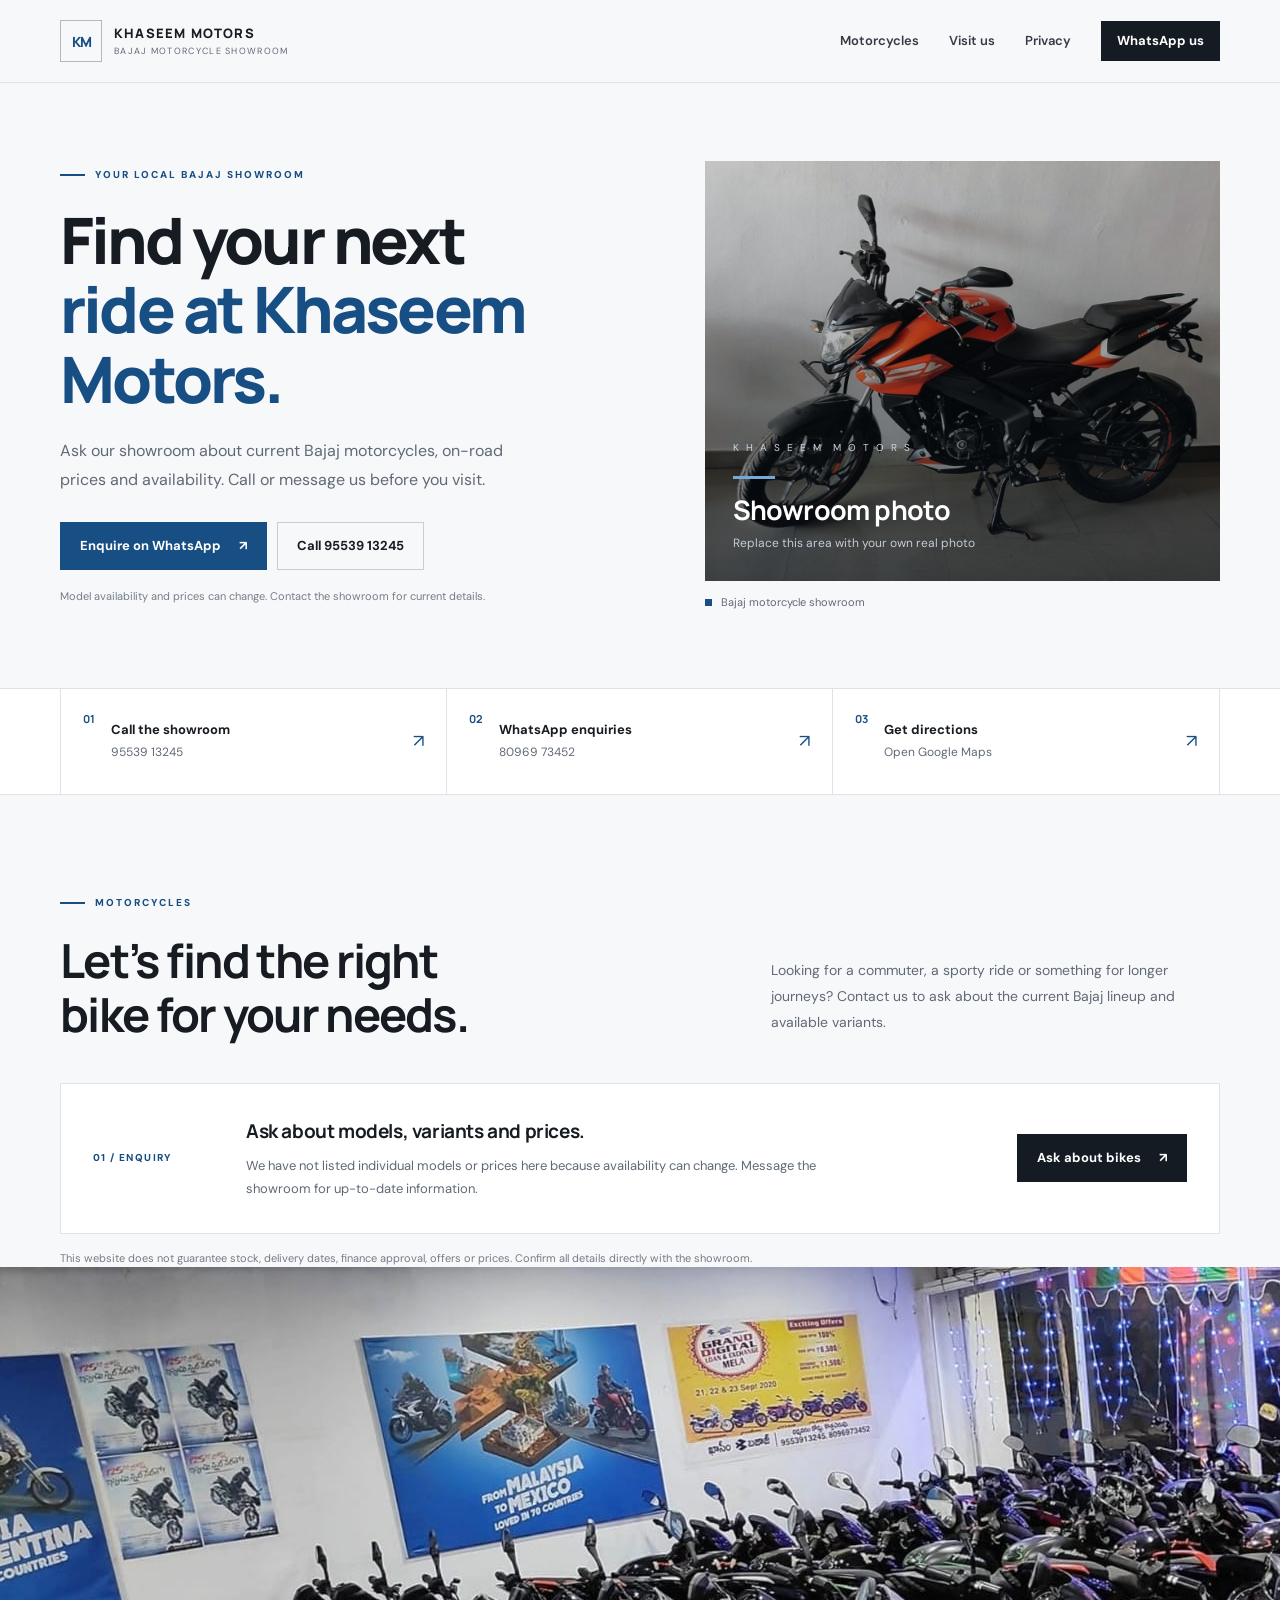
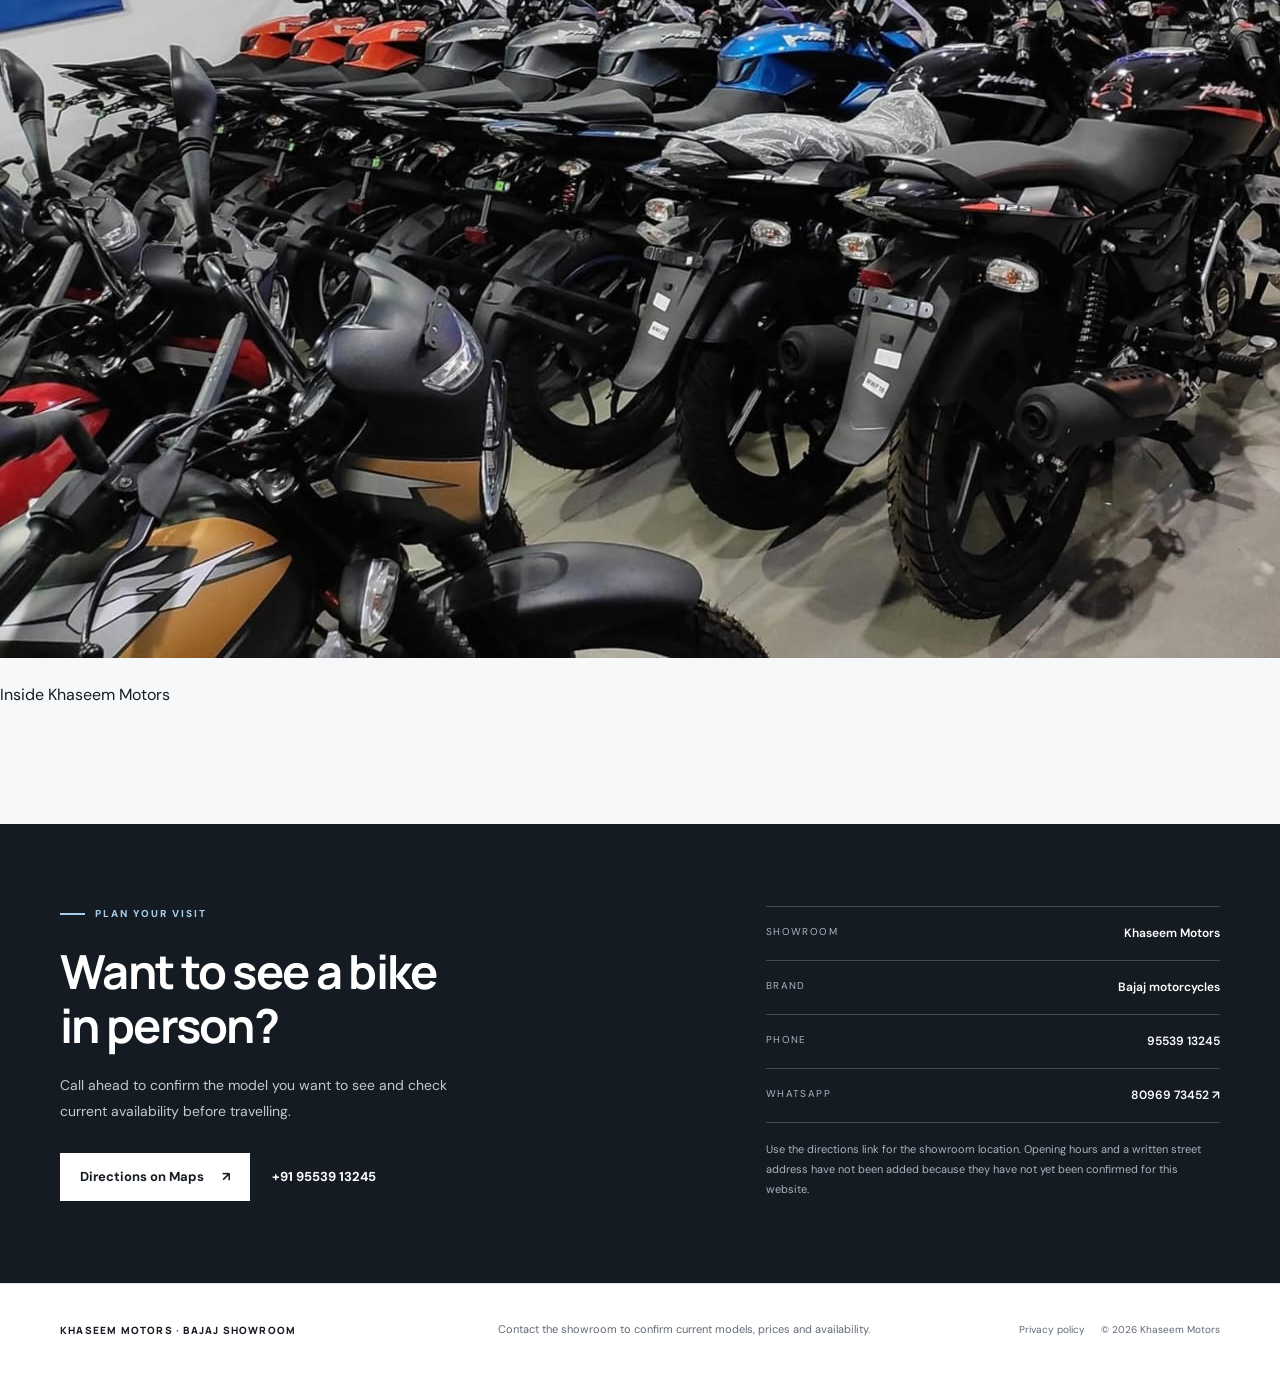
<file: khaseem_motors_website/index.html>
<!doctype html>
<html lang="en">
<head>
  <meta charset="utf-8">
  <meta name="viewport" content="width=device-width, initial-scale=1">
  <meta name="description" content="Contact Khaseem Motors, an authorized Bajaj motorcycle showroom. Ask about current models, prices and availability.">
  <meta name="theme-color" content="#f7f8fa">
  <title>Khaseem Motors | Bajaj Motorcycle Showroom</title>
  <link rel="stylesheet" href="styles.css">
  <script src="script.js" defer></script>
</head>
<body>
  <a class="skip-link" href="#main">Skip to content</a>

  <header class="site-header">
    <div class="container header-inner">
      <a class="brand" href="index.html" aria-label="Khaseem Motors home">
        <span class="brand-mark" aria-hidden="true">KM</span>
        <span class="brand-copy"><strong>KHASEEM MOTORS</strong><small>BAJAJ MOTORCYCLE SHOWROOM</small></span>
      </a>
      <button class="menu-toggle" type="button" aria-expanded="false" aria-controls="main-nav">
        <span class="menu-lines" aria-hidden="true"></span><span class="sr-only">Toggle navigation</span>
      </button>
      <nav id="main-nav" class="main-nav" aria-label="Main navigation">
        <a href="#motorcycles">Motorcycles</a>
        <a href="#visit">Visit us</a>
        <a href="privacy.html">Privacy</a>
        <a class="button button-small button-dark" href="https://wa.me/918096973452" target="_blank" rel="noopener noreferrer">WhatsApp us</a>
      </nav>
    </div>
  </header>

  <main id="main">
    <section class="hero">
      <div class="container hero-grid">
        <div class="hero-copy">
          <p class="eyebrow"><span class="eyebrow-line"></span> YOUR LOCAL BAJAJ SHOWROOM</p>
          <h1>Find your next<br><span>ride at Khaseem Motors.</span></h1>
          <p class="hero-description">Ask our showroom about current Bajaj motorcycles, on-road prices and availability. Call or message us before you visit.</p>
          <div class="hero-actions">
            <a class="button button-blue" href="https://wa.me/918096973452" target="_blank" rel="noopener noreferrer">Enquire on WhatsApp <span aria-hidden="true">↗</span></a>
            <a class="button button-outline" href="tel:9553913245">Call 95539 13245</a>
          </div>
          <p class="small-note">Model availability and prices can change. Contact the showroom for current details.</p>
        </div>
        <div class="hero-visual" aria-label="Motorcycle photo area">
          <!-- Add a real, authorized photo of your showroom or a Bajaj motorcycle:
               save it as images/showroom.jpg, then replace the background in styles.css.
               Do not use a photo unless you have permission to publish it. -->
          <div class="photo-placeholder">
            <span class="photo-kicker">K H A S E E M&nbsp; M O T O R S</span>
            <div class="photo-rule"></div>
            <p>Showroom photo</p>
            <small>Replace this area with your own real photo</small>
          </div>
          <div class="visual-caption"><span class="caption-dot"></span> Bajaj motorcycle showroom</div>
        </div>
      </div>
    </section>

    <section class="contact-strip" aria-label="Contact options">
      <div class="container contact-strip-grid">
        <a class="contact-item" href="tel:9553913245">
          <span class="contact-number">01</span><span><strong>Call the showroom</strong><small>95539 13245</small></span><span class="arrow" aria-hidden="true">↗</span>
        </a>
        <a class="contact-item" href="https://wa.me/918096973452" target="_blank" rel="noopener noreferrer">
          <span class="contact-number">02</span><span><strong>WhatsApp enquiries</strong><small>80969 73452</small></span><span class="arrow" aria-hidden="true">↗</span>
        </a>
        <a class="contact-item" href="https://maps.app.goo.gl/PDJk1Nuf4zFkVYTs8" target="_blank" rel="noopener noreferrer">
          <span class="contact-number">03</span><span><strong>Get directions</strong><small>Open Google Maps</small></span><span class="arrow" aria-hidden="true">↗</span>
        </a>
      </div>
    </section>

    <section id="motorcycles" class="section motorcycles-section">
      <div class="container">
        <div class="section-heading">
          <div>
            <p class="eyebrow"><span class="eyebrow-line"></span> MOTORCYCLES</p>
            <h2>Let’s find the right<br>bike for your needs.</h2>
          </div>
          <p class="section-intro">Looking for a commuter, a sporty ride or something for longer journeys? Contact us to ask about the current Bajaj lineup and available variants.</p>
        </div>
        <div class="enquiry-panel">
          <div class="enquiry-panel-number">01 / ENQUIRY</div>
          <div class="enquiry-panel-copy">
            <h3>Ask about models, variants and prices.</h3>
            <p>We have not listed individual models or prices here because availability can change. Message the showroom for up-to-date information.</p>
          </div>

          <a class="button button-dark" href="https://wa.me/918096973452?text=Hello%20Khaseem%20Motors%2C%20I%27d%20like%20to%20know%20about%20the%20current%20Bajaj%20motorcycle%20models%2C%20variants%20and%20prices." target="_blank" rel="noopener noreferrer">Ask about bikes <span aria-hidden="true">↗</span></a>
        </div>
        <p class="disclaimer">This website does not guarantee stock, delivery dates, finance approval, offers or prices. Confirm all details directly with the showroom.</p>
      </div>

      <div class="showroom-photo">
        <img
          src="images/showroom.jpg"
          alt="Motorcycles displayed inside Khaseem Motors showroom"
          loading="lazy"
        >
        <p>Inside Khaseem Motors</p>
      </div>

    </section>


    <section class="visit-section" id="visit">
      <div class="container visit-grid">
        <div>
          <p class="eyebrow eyebrow-light"><span class="eyebrow-line"></span> PLAN YOUR VISIT</p>
          <h2>Want to see a bike<br>in person?</h2>
          <p class="visit-copy">Call ahead to confirm the model you want to see and check current availability before travelling.</p>
          <div class="visit-actions">
            <a class="button button-white" href="https://maps.app.goo.gl/PDJk1Nuf4zFkVYTs8" target="_blank" rel="noopener noreferrer">Directions on Maps <span aria-hidden="true">↗</span></a>
            <a class="visit-phone" href="tel:9553913245">+91 95539 13245</a>
          </div>
        </div>
        <div class="visit-details">
          <div class="detail-row"><span>SHOWROOM</span><strong>Khaseem Motors</strong></div>
          <div class="detail-row"><span>BRAND</span><strong>Bajaj motorcycles</strong></div>
          <div class="detail-row"><span>PHONE</span><strong><a href="tel:9553913245">95539 13245</a></strong></div>
          <div class="detail-row"><span>WHATSAPP</span><strong><a href="https://wa.me/918096973452" target="_blank" rel="noopener noreferrer">80969 73452 ↗</a></strong></div>
          <p class="address-note">Use the directions link for the showroom location. Opening hours and a written street address have not been added because they have not yet been confirmed for this website.</p>
        </div>
      </div>
    </section>
  </main>

  <footer class="site-footer">
    <div class="container footer-inner">
      <a class="footer-brand" href="index.html">KHASEEM MOTORS <span>·</span> BAJAJ SHOWROOM</a>
      <p>Contact the showroom to confirm current models, prices and availability.</p>
      <div class="footer-links"><a href="privacy.html">Privacy policy</a><span>© <span id="year">2026</span> Khaseem Motors</span></div>
    </div>
  </footer>
</body>
</html>
</file>
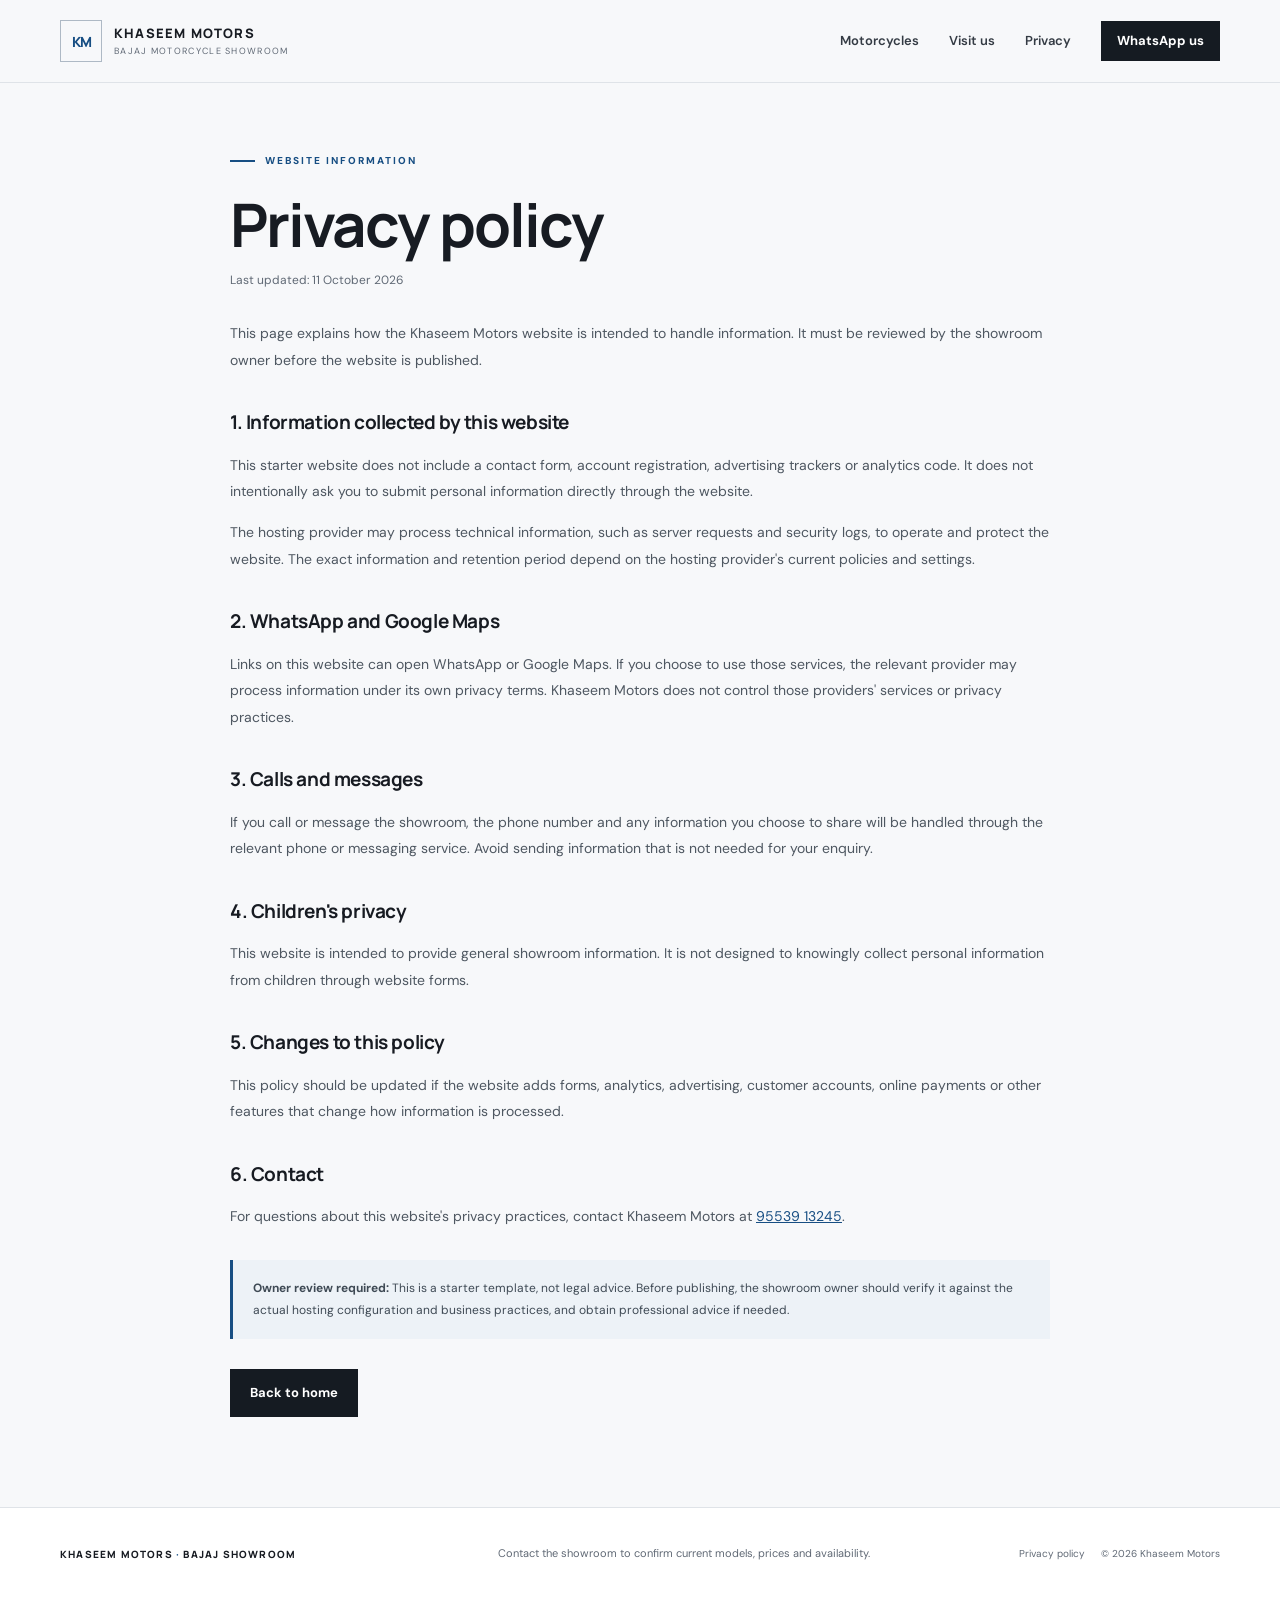
<file: khaseem_motors_website/privacy.html>
<!doctype html>
<html lang="en">
<head>
  <meta charset="utf-8">
  <meta name="viewport" content="width=device-width, initial-scale=1">
  <meta name="description" content="Privacy information for the Khaseem Motors website.">
  <meta name="theme-color" content="#f7f8fa">
  <title>Privacy Policy | Khaseem Motors</title>
  <link rel="stylesheet" href="styles.css">
  <script src="script.js" defer></script>
</head>
<body>
  <a class="skip-link" href="#main">Skip to content</a>
  <header class="site-header">
    <div class="container header-inner">
      <a class="brand" href="index.html" aria-label="Khaseem Motors home">
        <span class="brand-mark" aria-hidden="true">KM</span>
        <span class="brand-copy"><strong>KHASEEM MOTORS</strong><small>BAJAJ MOTORCYCLE SHOWROOM</small></span>
      </a>
      <button class="menu-toggle" type="button" aria-expanded="false" aria-controls="main-nav">
        <span class="menu-lines" aria-hidden="true"></span><span class="sr-only">Toggle navigation</span>
      </button>
      <nav id="main-nav" class="main-nav" aria-label="Main navigation">
        <a href="index.html#motorcycles">Motorcycles</a>
        <a href="index.html#visit">Visit us</a>
        <a href="privacy.html" aria-current="page">Privacy</a>
        <a class="button button-small button-dark" href="https://wa.me/918096973452" target="_blank" rel="noopener noreferrer">WhatsApp us</a>
      </nav>
    </div>
  </header>
  <main id="main" class="policy-main">
    <div class="container policy-container">
      <p class="eyebrow"><span class="eyebrow-line"></span> WEBSITE INFORMATION</p>
      <h1>Privacy policy</h1>
      <p class="policy-updated">Last updated: 11 October 2026</p>
      <p>This page explains how the Khaseem Motors website is intended to handle information. It must be reviewed by the showroom owner before the website is published.</p>

      <h2>1. Information collected by this website</h2>
      <p>This starter website does not include a contact form, account registration, advertising trackers or analytics code. It does not intentionally ask you to submit personal information directly through the website.</p>
      <p>The hosting provider may process technical information, such as server requests and security logs, to operate and protect the website. The exact information and retention period depend on the hosting provider's current policies and settings.</p>

      <h2>2. WhatsApp and Google Maps</h2>
      <p>Links on this website can open WhatsApp or Google Maps. If you choose to use those services, the relevant provider may process information under its own privacy terms. Khaseem Motors does not control those providers' services or privacy practices.</p>

      <h2>3. Calls and messages</h2>
      <p>If you call or message the showroom, the phone number and any information you choose to share will be handled through the relevant phone or messaging service. Avoid sending information that is not needed for your enquiry.</p>

      <h2>4. Children's privacy</h2>
      <p>This website is intended to provide general showroom information. It is not designed to knowingly collect personal information from children through website forms.</p>

      <h2>5. Changes to this policy</h2>
      <p>This policy should be updated if the website adds forms, analytics, advertising, customer accounts, online payments or other features that change how information is processed.</p>

      <h2>6. Contact</h2>
      <p>For questions about this website's privacy practices, contact Khaseem Motors at <a href="tel:9553913245">95539 13245</a>.</p>

      <div class="policy-notice"><strong>Owner review required:</strong> This is a starter template, not legal advice. Before publishing, the showroom owner should verify it against the actual hosting configuration and business practices, and obtain professional advice if needed.</div>
      <a class="button button-dark" href="index.html">Back to home</a>
    </div>
  </main>
  <footer class="site-footer">
    <div class="container footer-inner">
      <a class="footer-brand" href="index.html">KHASEEM MOTORS <span>·</span> BAJAJ SHOWROOM</a>
      <p>Contact the showroom to confirm current models, prices and availability.</p>
      <div class="footer-links"><a href="privacy.html">Privacy policy</a><span>© <span id="year">2026</span> Khaseem Motors</span></div>
    </div>
  </footer>
</body>
</html>
</file>
<file: khaseem_motors_website/styles.css>
@import url('https://fonts.googleapis.com/css2?family=DM+Sans:wght@400;500;600;700&family=Manrope:wght@400;500;600;700;800&display=swap');

:root {
  --paper: #f7f8fa;
  --white: #ffffff;
  --ink: #171b22;
  --muted: #606975;
  --line: #dfe3e8;
  --blue: #174e83;
  --blue-dark: #103a63;
  --night: #151b22;
  --max: 1160px;
}
* { box-sizing: border-box; }
html { scroll-behavior: smooth; scroll-padding-top: 90px; }
body { margin: 0; background: var(--paper); color: var(--ink); font-family: "DM Sans", Arial, sans-serif; line-height: 1.6; }
a { color: inherit; }
.container { width: min(var(--max), calc(100% - 48px)); margin-inline: auto; }
.skip-link { position: absolute; top: -60px; left: 12px; z-index: 100; padding: 10px 14px; background: white; color: black; }
.skip-link:focus { top: 12px; }
.sr-only { position: absolute; width: 1px; height: 1px; padding: 0; margin: -1px; overflow: hidden; clip: rect(0,0,0,0); white-space: nowrap; border: 0; }

.site-header { position: sticky; top: 0; z-index: 20; background: rgba(247,248,250,.96); border-bottom: 1px solid var(--line); backdrop-filter: blur(12px); }
.header-inner { min-height: 82px; display: flex; align-items: center; justify-content: space-between; gap: 28px; }
.brand { display: inline-flex; align-items: center; gap: 12px; text-decoration: none; }
.brand-mark { width: 42px; height: 42px; display: grid; place-items: center; border: 1px solid #aeb9c5; color: var(--blue); font: 800 14px Manrope, sans-serif; letter-spacing: -1px; }
.brand-copy { display: grid; line-height: 1.3; gap: 4px; }
.brand-copy strong { font: 800 13px Manrope, sans-serif; letter-spacing: 1.2px; }
.brand-copy small { color: var(--muted); font-size: 9px; letter-spacing: 1.3px; }
.main-nav { display: flex; align-items: center; gap: 30px; }
.main-nav > a:not(.button) { color: #343b44; font-size: 13px; font-weight: 600; text-decoration: none; }
.main-nav > a:not(.button):hover, .footer-links a:hover { color: var(--blue); }
.menu-toggle { display: none; border: 1px solid var(--line); background: white; width: 44px; height: 42px; cursor: pointer; }
.menu-lines, .menu-lines::before, .menu-lines::after { display: block; width: 18px; height: 2px; background: var(--ink); position: relative; margin: auto; }
.menu-lines::before, .menu-lines::after { content: ""; position: absolute; left: 0; }
.menu-lines::before { top: -6px; }
.menu-lines::after { top: 6px; }

.button { min-height: 48px; display: inline-flex; justify-content: center; align-items: center; gap: 18px; padding: 0 19px; border: 1px solid transparent; border-radius: 0; font-size: 13px; font-weight: 700; text-decoration: none; transition: background-color .18s ease, border-color .18s ease; }
.button-small { min-height: 40px; padding-inline: 15px; }
.button-blue { background: var(--blue); color: white; }
.button-blue:hover { background: var(--blue-dark); }
.button-dark { background: var(--night); color: white; }
.button-dark:hover { background: var(--blue); }
.button-outline { border-color: #c6cdd5; color: var(--ink); background: transparent; }
.button-outline:hover { border-color: var(--ink); background: white; }
.button-white { background: white; color: var(--night); }
.button-white:hover { background: #e9edf2; }

.hero { padding: 78px 0 76px; overflow: hidden; }
.hero-grid { display: grid; grid-template-columns: 1fr .9fr; align-items: center; gap: 72px; }
.eyebrow { display: flex; align-items: center; gap: 10px; margin: 0 0 22px; color: var(--blue); font-size: 10px; font-weight: 800; letter-spacing: 2px; }
.eyebrow-line { width: 25px; height: 2px; background: currentColor; display: inline-block; }
h1, h2, h3 { font-family: Manrope, "DM Sans", Arial, sans-serif; }
.hero h1 { margin: 0; max-width: 620px; font-size: clamp(40px, 5vw, 65px); line-height: 1.09; letter-spacing: -2.8px; font-weight: 800; }
.hero h1 span { color: var(--blue); }
.hero-description { max-width: 470px; margin: 23px 0 28px; color: var(--muted); font-size: 16px; line-height: 1.8; }
.hero-actions { display: flex; flex-wrap: wrap; gap: 10px; }
.small-note { margin: 18px 0 0; color: #747d87; font-size: 11px; }
.hero-visual { min-width: 0; }
.photo-placeholder {
  min-height: 420px;
  padding: 28px;
  display: flex;
  flex-direction: column;
  justify-content: flex-end;
  position: relative;
  overflow: hidden;
  color: #fff;
  background:
    linear-gradient(
      0deg,
      rgba(10, 17, 24, 0.65),
      rgba(10, 17, 24, 0.05)
    ),
    url("images/bike.jpg") center / cover no-repeat;
}

.photo-placeholder::before,
.photo-placeholder::after {
  content: none;
}
.photo-kicker { font-size: 10px; letter-spacing: 2px; color: #c7d6e4; }
.photo-rule { width: 42px; height: 3px; margin: 20px 0 12px; background: #78a9d4; }
.photo-placeholder p { margin: 0; font: 700 27px Manrope, sans-serif; letter-spacing: -.6px; }
.photo-placeholder small { color: #c2ccd6; font-size: 12px; margin-top: 6px; }
.visual-caption { display: flex; align-items: center; gap: 9px; margin-top: 13px; color: var(--muted); font-size: 11px; }
.caption-dot { width: 7px; height: 7px; background: var(--blue); display: inline-block; }

.contact-strip { background: white; border-block: 1px solid var(--line); }
.contact-strip-grid { display: grid; grid-template-columns: repeat(3, 1fr); }
.contact-item { min-height: 105px; padding: 20px 22px; display: flex; align-items: center; gap: 16px; text-decoration: none; border-right: 1px solid var(--line); }
.contact-item:first-child { border-left: 1px solid var(--line); }
.contact-item:hover { background: #f0f3f7; }
.contact-number { align-self: flex-start; padding-top: 2px; color: var(--blue); font: 700 11px Manrope, sans-serif; }
.contact-item > span:nth-child(2) { display: grid; gap: 3px; }
.contact-item strong { font-size: 13px; }
.contact-item small { color: var(--muted); font-size: 12px; }
.arrow { margin-left: auto; font-size: 18px; color: var(--blue); }

.section { padding: 100px 0; }
.section-heading { display: grid; grid-template-columns: 1fr .7fr; align-items: end; gap: 70px; margin-bottom: 42px; }
.section-heading h2, .visit-section h2 { margin: 0; font-size: clamp(34px, 4vw, 47px); line-height: 1.15; letter-spacing: -1.7px; }
.section-intro { margin: 0 0 5px; max-width: 430px; color: var(--muted); font-size: 14px; line-height: 1.85; }
.enquiry-panel { display: grid; grid-template-columns: 125px 1fr auto; align-items: center; gap: 28px; padding: 32px; background: white; border: 1px solid var(--line); }
.enquiry-panel-number { color: var(--blue); font-size: 10px; font-weight: 800; letter-spacing: 1.4px; }
.enquiry-panel h3 { margin: 0 0 8px; font-size: 19px; letter-spacing: -.4px; }
.enquiry-panel p { margin: 0; max-width: 590px; color: var(--muted); font-size: 13px; line-height: 1.8; }
.disclaimer { margin: 16px 0 0; color: #737c86; font-size: 11px; }

.visit-section { padding: 82px 0; background: var(--night); color: white; }
.visit-grid { display: grid; grid-template-columns: 1fr .75fr; gap: 100px; }
.eyebrow-light { color: #a9cce9; }
.visit-copy { max-width: 410px; color: #c1c9d1; font-size: 14px; line-height: 1.9; margin: 20px 0 28px; }
.visit-actions { display: flex; flex-wrap: wrap; align-items: center; gap: 22px; }
.visit-phone { color: white; font-size: 13px; font-weight: 700; text-decoration: none; }
.visit-details { border-top: 1px solid #414953; }
.detail-row { display: flex; justify-content: space-between; gap: 18px; padding: 17px 0; border-bottom: 1px solid #414953; }
.detail-row span { color: #aab4be; font-size: 10px; letter-spacing: 1.4px; }
.detail-row strong { text-align: right; font-size: 12px; font-weight: 600; }
.detail-row a { color: white; text-decoration: none; }
.detail-row a:hover { text-decoration: underline; }
.address-note { margin: 17px 0 0; color: #aab4be; font-size: 11px; line-height: 1.8; }

.site-footer { background: #fff; border-top: 1px solid var(--line); }
.footer-inner { display: grid; grid-template-columns: 1fr 1.2fr auto; align-items: center; gap: 25px; min-height: 92px; }
.footer-brand { font: 800 10px Manrope, sans-serif; letter-spacing: 1.2px; text-decoration: none; }
.footer-brand span { color: var(--blue); }
.footer-inner > p { margin: 0; color: var(--muted); font-size: 11px; }
.footer-links { display: flex; gap: 16px; color: var(--muted); font-size: 10px; }
.footer-links a { text-decoration: none; }

.policy-main { padding: 70px 0 90px; }
.policy-container { max-width: 820px; }
.policy-container h1 { margin: 0; font-size: clamp(42px, 6vw, 60px); letter-spacing: -2px; line-height: 1.1; }
.policy-updated { color: var(--muted); font-size: 12px; margin: 14px 0 30px; }
.policy-container > p:not(.eyebrow):not(.policy-updated) { color: #4e5761; font-size: 14px; line-height: 1.9; }
.policy-container h2 { margin: 34px 0 8px; font-size: 19px; letter-spacing: -.4px; }
.policy-container a:not(.button) { color: var(--blue); }
.policy-notice { margin: 30px 0; padding: 18px 20px; border-left: 3px solid var(--blue); background: #edf2f7; color: #3f4a55; font-size: 12px; line-height: 1.8; }

@media (max-width: 900px) {
  .hero-grid { gap: 36px; }
  .hero h1 { font-size: clamp(38px, 6vw, 54px); }
  .contact-item { padding-inline: 14px; gap: 10px; }
  .enquiry-panel { grid-template-columns: 90px 1fr; }
  .enquiry-panel .button { grid-column: 2; justify-self: start; }
  .visit-grid { gap: 50px; }
  .footer-inner { grid-template-columns: 1fr 1fr; padding-block: 20px; }
  .footer-links { grid-column: 1 / -1; }
}
@media (max-width: 680px) {
  .container { width: min(var(--max), calc(100% - 32px)); }
  .header-inner { min-height: 72px; }
  .menu-toggle { display: block; }
  .main-nav { display: none; position: absolute; top: 71px; left: 0; right: 0; padding: 18px 16px 22px; background: var(--paper); border-bottom: 1px solid var(--line); align-items: stretch; gap: 0; flex-direction: column; }
  .main-nav.is-open { display: flex; }
  .main-nav > a:not(.button) { padding: 13px 4px; border-bottom: 1px solid var(--line); }
  .main-nav .button { margin-top: 14px; }
  .brand-mark { width: 38px; height: 38px; }
  .brand-copy strong { font-size: 11px; }
  .brand-copy small { font-size: 8px; letter-spacing: .9px; }
  .hero { padding: 53px 0 48px; }
  .hero-grid { grid-template-columns: 1fr; gap: 32px; }
  .hero h1 { font-size: clamp(39px, 11vw, 54px); letter-spacing: -2px; }
  .hero-description { font-size: 14px; }
  .hero-actions { display: grid; grid-template-columns: 1fr; }
  .hero-actions .button { width: 100%; }
  .photo-placeholder { min-height: 280px; }
  .contact-strip-grid { grid-template-columns: 1fr; }
  .contact-item, .contact-item:first-child { min-height: 82px; border-left: 1px solid var(--line); border-right: 1px solid var(--line); border-bottom: 1px solid var(--line); }
  .contact-item:last-child { border-bottom: 0; }
  .section { padding: 68px 0; }
  .section-heading { grid-template-columns: 1fr; gap: 20px; margin-bottom: 28px; }
  .section-heading h2, .visit-section h2 { font-size: 37px; }
  .enquiry-panel { grid-template-columns: 1fr; gap: 16px; padding: 23px; }
  .enquiry-panel .button { grid-column: 1; justify-self: stretch; }
  .visit-section { padding: 64px 0; }
  .visit-grid { grid-template-columns: 1fr; gap: 42px; }
  .detail-row { gap: 12px; }
  .footer-inner { grid-template-columns: 1fr; gap: 10px; padding-block: 24px; }
  .footer-links { grid-column: auto; flex-wrap: wrap; }
  .policy-main { padding: 48px 0 64px; }
}
@media (prefers-reduced-motion: reduce) {
  *, *::before, *::after { scroll-behavior: auto !important; transition-duration: .01ms !important; animation-duration: .01ms !important; }
}
</file>
